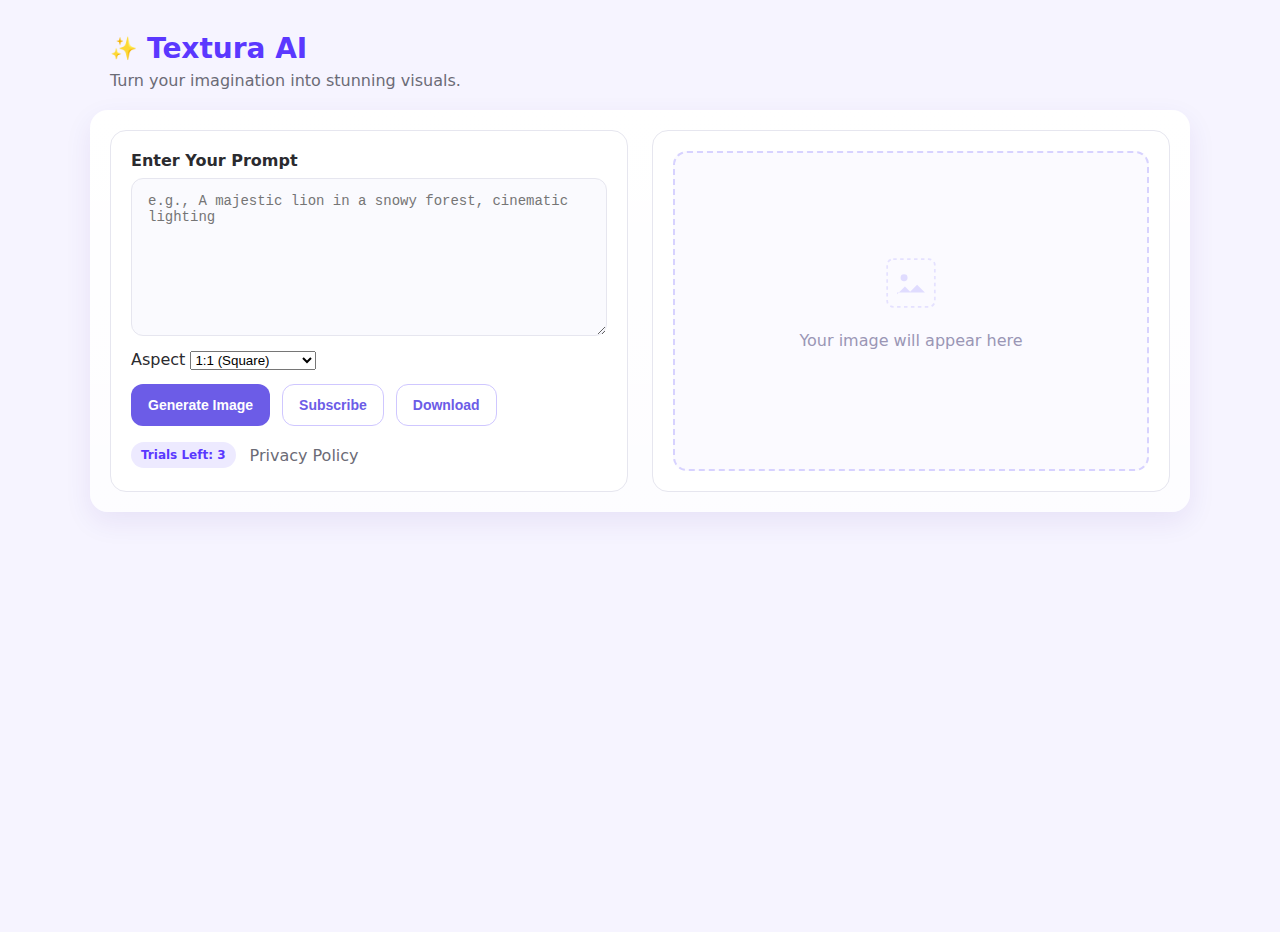
<file: index.html>
<!doctype html>
<html lang="en">
<head>
  <meta charset="utf-8"/>
  <meta name="viewport" content="width=device-width, initial-scale=1"/>
  <title>Textura AI</title>
  <link rel="manifest" href="manifest.json">
  <link rel="icon" href="icons/favicon.svg">
  <meta name="theme-color" content="#6C5CE7">
  <link rel="stylesheet" href="styles.css">

  <!-- Modal minimal CSS (can move to styles.css later) -->
  <style>
    .modal {
      position: fixed;
      inset: 0;
      background: rgba(0,0,0,.55);
      display: none;
      align-items: center;
      justify-content: center;
      z-index: 1000;
    }
    .modal-inner {
      width: 320px;
      max-width: 90%;
      background: #fff;
      padding: 26px 28px 30px;
      border-radius: 18px;
      box-shadow: 0 12px 36px -10px rgba(0,0,0,.35);
      font-family: system-ui,-apple-system,"Segoe UI",Roboto,Arial,sans-serif;
      position: relative;
    }
    .modal-inner h3 {
      margin: 0 0 14px;
      font-size: 1.1rem;
      font-weight: 600;
      letter-spacing: .4px;
      color: #1f2233;
    }
    .modal-inner ul {
      margin: 0 0 16px;
      padding-left: 18px;
    }
    .modal-inner ul li {
      font-size: .85rem;
      margin: 4px 0;
      color: #333;
    }
    .modal .close {
      position: absolute;
      top: 8px;
      right: 10px;
      background: none;
      border: none;
      font-size: 20px;
      cursor: pointer;
      line-height: 1;
      color: #555;
    }
    .modal .close:hover { color: #000; }
    .modal-inner .note {
      font-size: .72rem;
      color: #666;
      margin: 0;
    }
  </style>
</head>
<body>
  <header class="top">
    <div class="brand">
      <span class="logo">✨</span>
      <h1>Textura AI</h1>
    </div>
    <p class="tagline">Turn your imagination into stunning visuals.</p>
  </header>

  <main class="container">
    <section class="left">
      <label for="prompt" class="label">Enter Your Prompt</label>
      <textarea id="prompt" class="prompt" rows="8" placeholder="e.g., A majestic lion in a snowy forest, cinematic lighting"></textarea>

      <!-- Aspect ratio only -->
      <div class="controls" style="display:flex; gap:12px; flex-wrap:wrap; margin:10px 0;">
        <label>
          Aspect
          <select id="aspect-ratio">
            <option value="1:1" selected>1:1 (Square)</option>
            <option value="16:9">16:9 (Landscape)</option>
            <option value="9:16">9:16 (Portrait)</option>
            <option value="3:2">3:2</option>
            <option value="2:3">2:3</option>
          </select>
        </label>
      </div>

      <div class="actions">
        <button id="generate" class="btn primary">Generate Image</button>
        <button id="subscribe" class="btn outline">Subscribe</button>
        <button id="download" class="btn outline" disabled>Download</button>
      </div>

      <div class="meta">
        <span class="trials">Trials Left: <strong id="trials-left">3</strong></span>
        <a class="policy" href="privacy.html" target="_blank">Privacy Policy</a>
      </div>
    </section>

    <section class="right">
      <div id="preview" class="preview">
        <div class="placeholder">
          <img src="icons/image-placeholder.svg" alt="" />
          <p>Your image will appear here</p>
        </div>
      </div>
    </section>
  </main>

  <!-- Subscribe Modal -->
  <div id="subModal" class="modal" aria-hidden="true">
    <div class="modal-inner" role="dialog" aria-modal="true" aria-labelledby="subTitle">
      <button class="close" id="subClose" aria-label="Close">×</button>
      <h3 id="subTitle">Textura AI Pro (Coming Soon)</h3>
      <ul class="benefits">
        <li>More daily generations</li>
        <li>No trial limit</li>
        <li>Faster speed (priority)</li>
        <li>Early new features</li>
      </ul>
      <p class="note">Demo only. Subscribe option will appear on launch.</p>
    </div>
  </div>

  <script src="main.js"></script>
  <script>
    // Service Worker (basic) — version bump later if cache issues
    if ('serviceWorker' in navigator) {
      navigator.serviceWorker.register('./service-worker.js').catch(console.error);
    }

    // Modal logic (kept here so it works even if main.js not updated yet)
    const subBtn = document.getElementById('subscribe');
    const subModal = document.getElementById('subModal');
    const subClose = document.getElementById('subClose');

    subBtn?.addEventListener('click', () => {
      if (subModal) {
        subModal.style.display = 'flex';
        subModal.setAttribute('aria-hidden', 'false');
      }
    });

    subClose?.addEventListener('click', () => {
      subModal.style.display = 'none';
      subModal.setAttribute('aria-hidden', 'true');
    });

    subModal?.addEventListener('click', (e) => {
      if (e.target === subModal) {
        subModal.style.display = 'none';
        subModal.setAttribute('aria-hidden', 'true');
      }
    });

    window.addEventListener('keydown', (e) => {
      if (e.key === 'Escape' && subModal?.style.display === 'flex') {
        subModal.style.display = 'none';
        subModal.setAttribute('aria-hidden', 'true');
      }
    });
  </script>
</body>
</html>
</file>
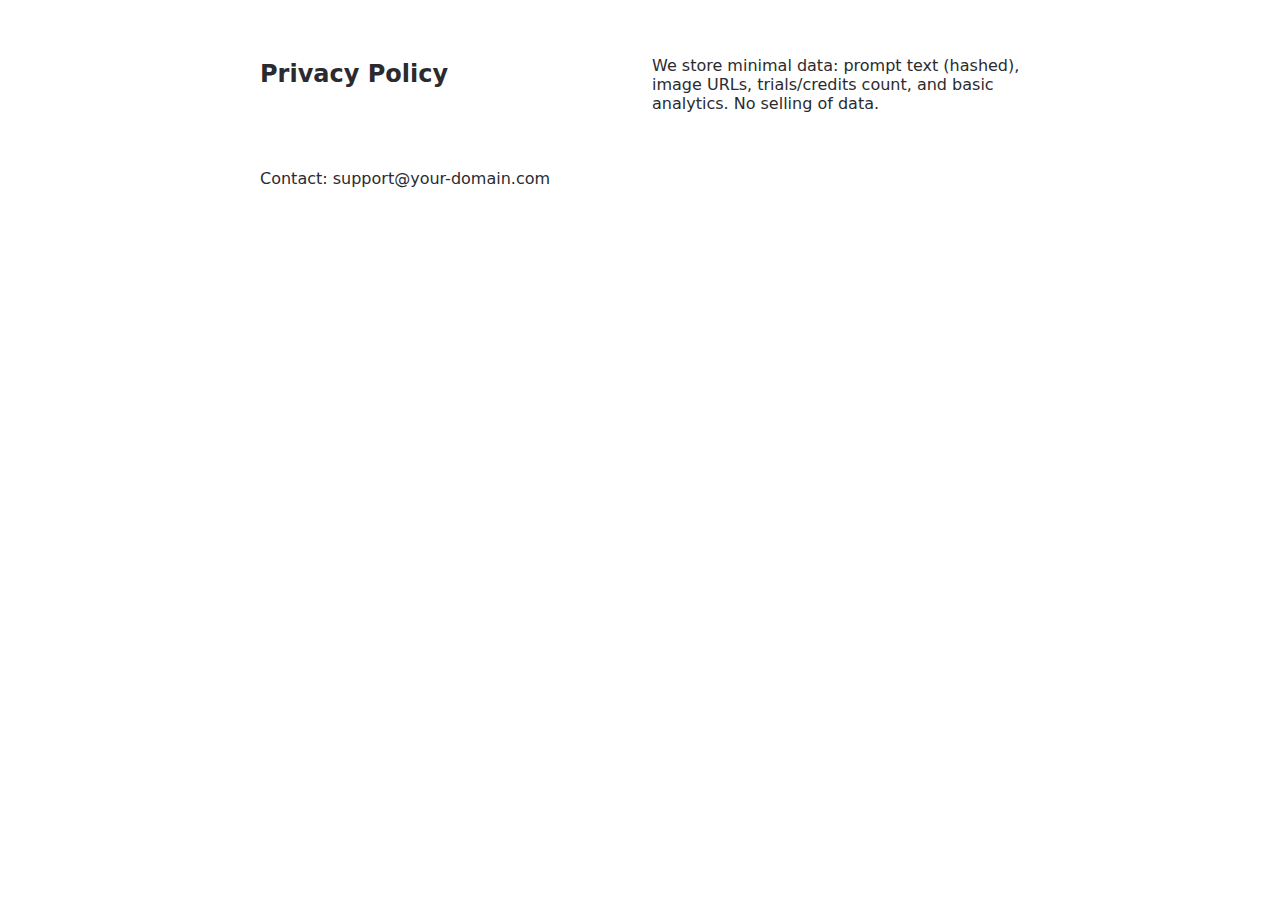
<file: privacy.html>
<!doctype html>
<html lang="en">
<head>
  <meta charset="utf-8"/>
  <meta name="viewport" content="width=device-width, initial-scale=1"/>
  <title>Privacy • Textura AI</title>
  <link rel="stylesheet" href="styles.css">
  <style>body{background:#fff}.container{box-shadow:none}</style>
</head>
<body>
  <main class="container" style="max-width:800px;">
    <h2>Privacy Policy</h2>
    <p>We store minimal data: prompt text (hashed), image URLs, trials/credits count, and basic analytics. No selling of data.</p>
    <p>Contact: support@your-domain.com</p>
  </main>
</body>
</html>
</file>
<file: styles.css>
:root{
  --bg:#f6f4ff;
  --card:#ffffff;
  --text:#2b2b2f;
  --muted:#6b6b76;
  --brand:#6C5CE7;
  --brand-600:#5a4fdf;
  --border:#e6e6ef;
}
*{box-sizing:border-box}
html,body{height:100%}
body{
  margin:0; font-family:Inter,system-ui,Segoe UI,Arial,sans-serif;
  background:var(--bg); color:var(--text);
}
.top{max-width:1100px;margin:32px auto 0;padding:0 20px}
.brand{display:flex;align-items:center;gap:10px}
.brand .logo{font-size:22px}
.top h1{margin:0;font-size:28px;color:#5b38ff}
.tagline{margin:6px 0 0;color:var(--muted)}

.container{
  max-width:1100px;margin:20px auto;padding:20px;
  background:linear-gradient(180deg, #ffffff, #ffffffcc);
  border-radius:18px; box-shadow:0 10px 28px rgba(60,30,150,.08);
  display:grid; grid-template-columns:1fr 1fr; gap:24px;
}
.left,.right{background:var(--card);border-radius:16px;padding:20px;border:1px solid var(--border)}
.label{display:block;margin-bottom:8px;font-weight:600}
.prompt{
  width:100%; padding:14px 16px; border-radius:12px;
  border:1px solid var(--border); outline:none; resize:vertical; min-height:150px;
  font-size:14px; background:#fafafe;
}
.prompt:focus{border-color:#b9b2ff; box-shadow:0 0 0 3px #e7e4ff}

.actions{display:flex;gap:12px;margin-top:14px}
.btn{
  padding:12px 16px; border-radius:12px; border:1px solid transparent;
  cursor:pointer; font-weight:600; font-size:14px;
}
.primary{background:var(--brand); color:white}
.primary:hover{background:var(--brand-600)}
.outline{background:white; color:var(--brand); border-color:#cfc7ff}
.outline:hover{background:#f5f3ff}

.meta{display:flex;align-items:center;gap:14px;margin-top:16px}
.trials{background:#edeaff;border-radius:20px;padding:6px 10px;color:#5b38ff;font-weight:600;font-size:12px}
.policy{color:var(--muted); text-decoration:none}
.policy:hover{text-decoration:underline}

.preview{
  height:100%; min-height:320px; display:flex; align-items:center; justify-content:center;
  border:2px dashed #d7d2ff; border-radius:14px; background:#fbfaff;
  overflow:hidden;
}
.placeholder{display:flex;flex-direction:column;align-items:center;color:#9a96b5}
.placeholder img{width:52px;height:52px;opacity:.6;margin-bottom:6px}
.preview img.generated{width:100%;height:auto;display:block}

@media (max-width:900px){
  .container{grid-template-columns:1fr}
}
</file>
